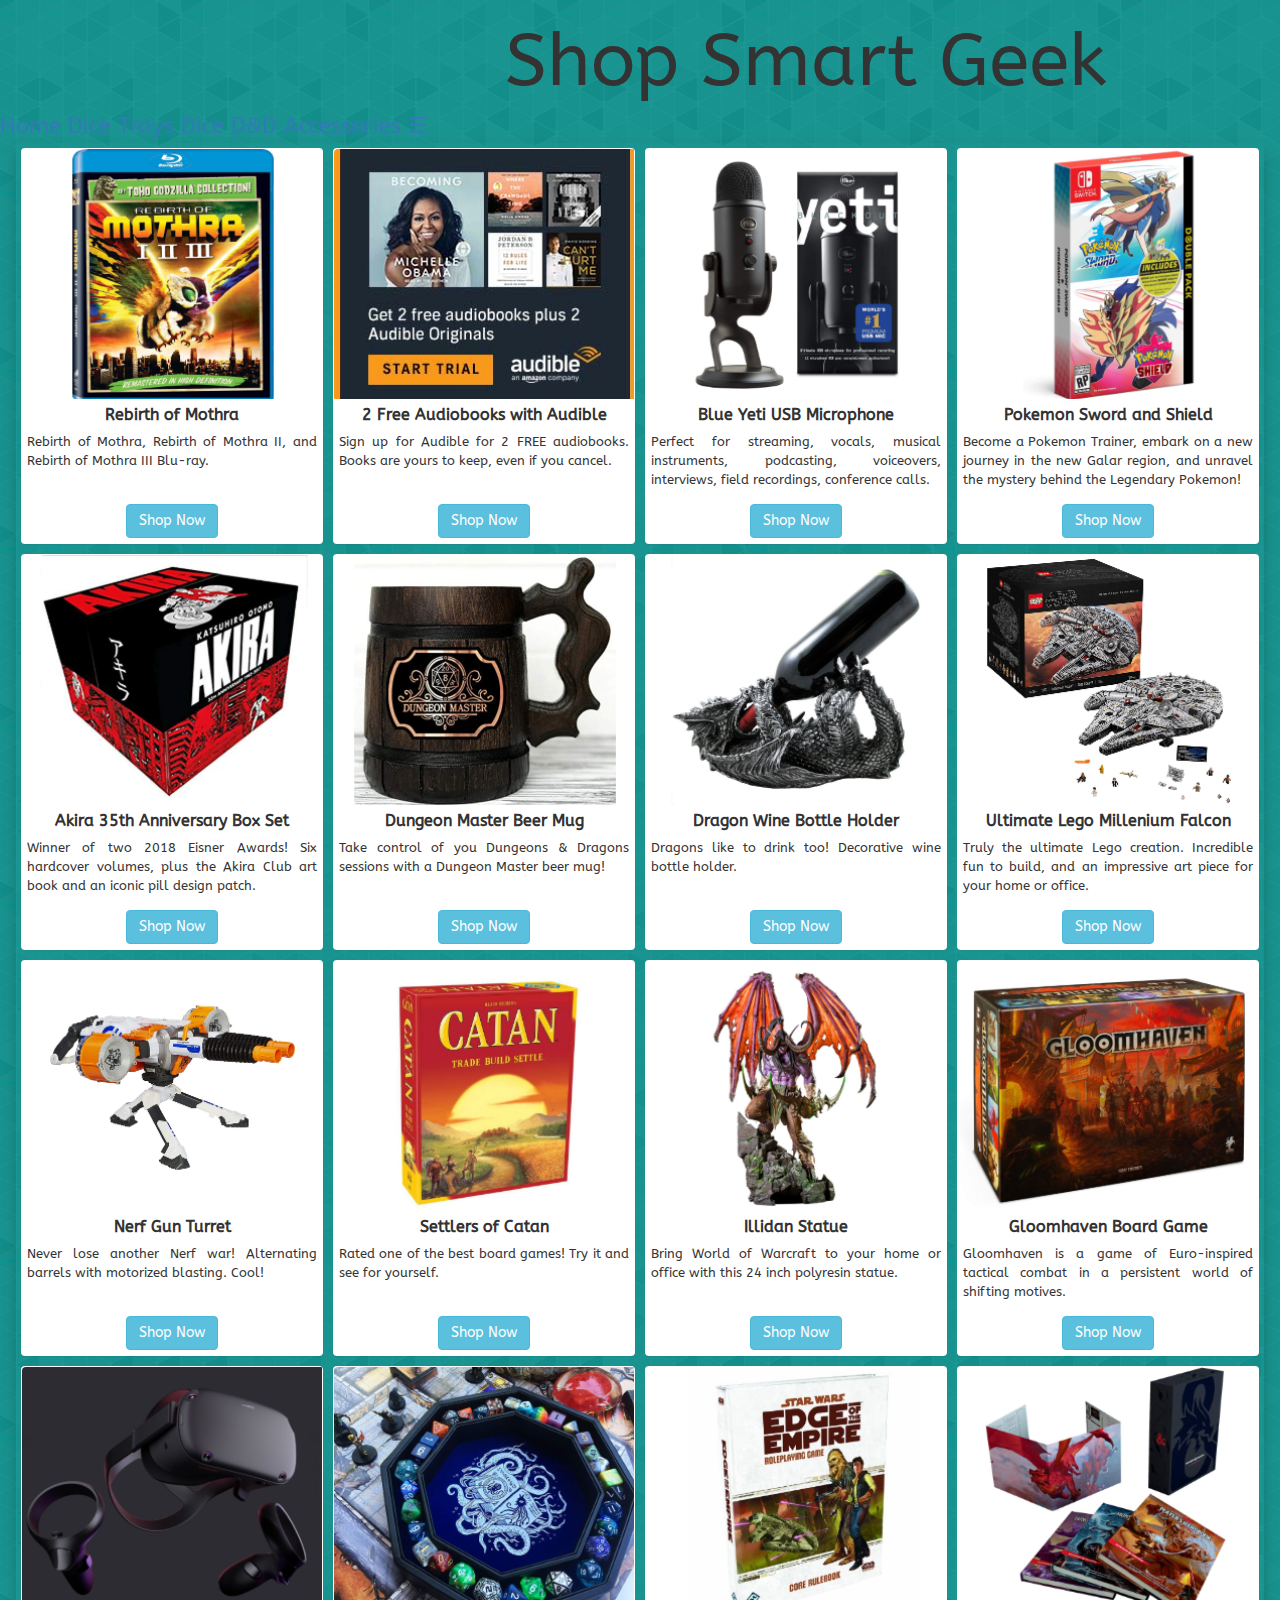
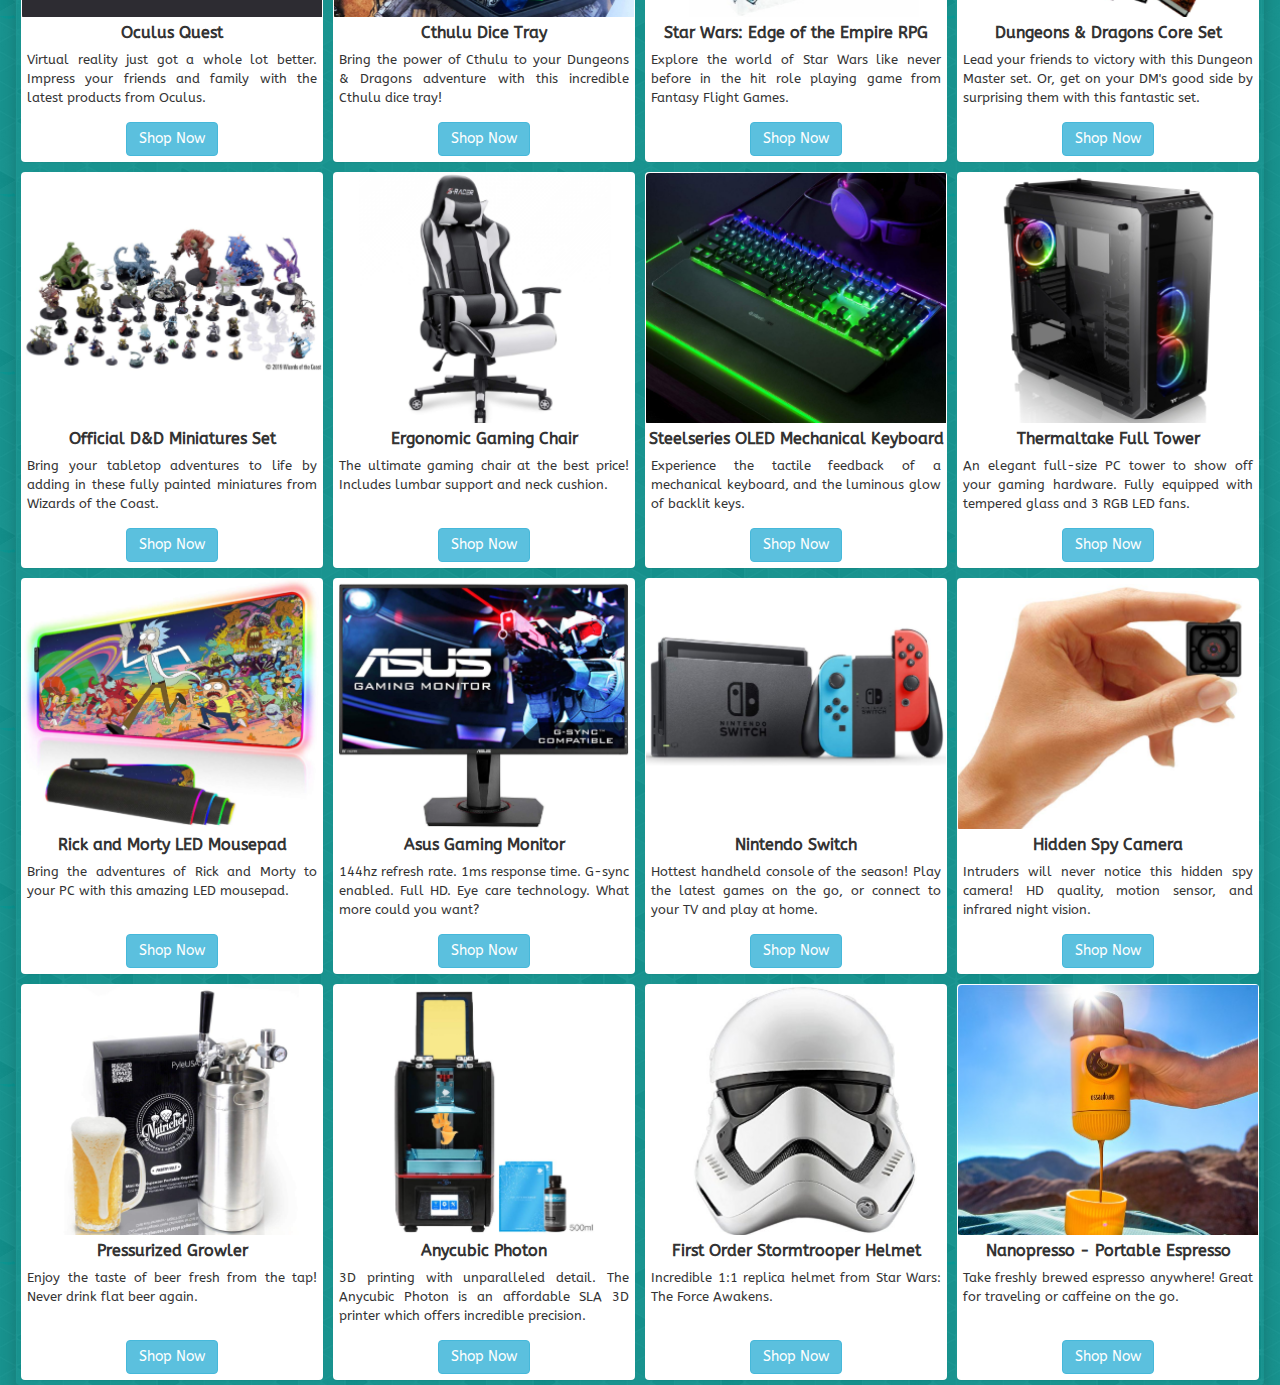
<file: index.html>
<!DOCTYPE html>
<head>
    <!-- Global site tag (gtag.js) - Google Analytics -->
    <script async src="https://www.googletagmanager.com/gtag/js?id=UA-143842692-1"></script>
    <script>
        window.dataLayer = window.dataLayer || [];
        function gtag() { dataLayer.push(arguments); }
        gtag('js', new Date());

        gtag('config', 'UA-143842692-1');
    </script>
    <script src="https://ajax.googleapis.com/ajax/libs/jquery/3.3.1/jquery.min.js"></script>
    <script src="https://maxcdn.bootstrapcdn.com/bootstrap/3.3.7/js/bootstrap.min.js"></script>
    <link rel="stylesheet" href="https://maxcdn.bootstrapcdn.com/bootstrap/3.3.7/css/bootstrap.min.css">
    <link href='https://fonts.googleapis.com/css?family=ABeeZee' rel='stylesheet'>
    <link rel="stylesheet" href="Style/core.css">
</head>

<title>Shop Smark Geek</title>
<meta name="description" content="Shop for the best geeky gifts and gadgets from across the web. Hobbies, games, and technology that won&apos;t disappoint!" />
<meta name="keywords" content="shop smart geek, geeky gifts, cool tech, websites like thisiswhyimbroke, coolstuff, cool gifts" />
<meta name="viewport" content="width=device-width, initial-scale=1">

<!--    TEMPLATE
        <span class="container panel productpanel">
            <div class="productimage">
                <a href="" target="_blank"><img src="./Images/placeholder.png" /></a>
            </div>
            <div class="productdescription">
                <span>Title</span>
                <p>Description</p>
            </div>
            <div class="productshopbutton">
                <a href="" class="btn btn-info link linkbutton" role="button" target="_blank">Shop Now</a>
            </div>
        </span>

-->

<!--Content-->
<body>
    <!--Header-->
    <h1>
        Shop Smart Geek
    </h1>

    <!-- Top Navigation Menu -->
    <div class="topnav" id="myTopnav">
        <a href="./index.html" class="active">Home</a>
        <a href="./DiceTrays.html">Dice Trays</a>
        <a href="./Dice.html">Dice</a>
        <a href="./Accessories.html">D&D Accessories</a>
        <a href="javascript:void(0);" class="icon" onclick="updateMenu()">&#9776;</a>
    </div>

    <span class="content-frame">
        <span class="container panel productpanel">
            <div class="productimage">
                <a href="https://amzn.to/32LzRuD" target="_blank"><img src="./Images/rebirthofmothra.png" /></a>
            </div>
            <div class="productdescription">
                <span>Rebirth of Mothra</span>
                <p>Rebirth of Mothra, Rebirth of Mothra II, and Rebirth of Mothra III Blu-ray.</p>
            </div>
            <div class="productshopbutton">
                <a href="https://amzn.to/32LzRuD" class="btn btn-info link linkbutton" role="button" target="_blank">Shop Now</a>
            </div>
        </span>
        <span class="container panel productpanel" style="display:none;">
            <div class="productimage">
                <a href="https://amzn.to/2XSVj1T" target="_blank"><img src="./Images/alita4.png" /></a>
            </div>
            <div class="productdescription">
                <span>Battle Angel Alita Mars Chronicle 4</span>
                <p>The cyber-martial arts saga that has spanned a solar system and over two decades in print returns.</p>
            </div>
            <div class="productshopbutton">
                <a href="https://amzn.to/2XSVj1T" class="btn btn-info link linkbutton" role="button" target="_blank">Shop Now</a>
            </div>
        </span>
        <span class="container panel productpanel" style="display:none">
            <div class="productimage">
                <a href="https://amzn.to/2JTD7vh" target="_blank"><img src="./Images/whitesocks.png" /></a>
            </div>
            <div class="productdescription">
                <span>Nike Dri-FIT Crew Training Socks</span>
                <p>Reinforced heel and toe for enhanced durability in high-wear areas.</p>
            </div>
            <div class="productshopbutton">
                <a href="https://amzn.to/2JTD7vh" class="btn btn-info link linkbutton" role="button" target="_blank">Shop Now</a>
            </div>
        </span>
        <span class="container panel productpanel" style="display:none">
            <div class="productimage">
                <a href="https://amzn.to/2SsVYkF" target="_blank"><img src="./Images/whiteshirt.png" /></a>
            </div>
            <div class="productdescription">
                <span>Hanes Ultimate Men's 4-Pack FreshIQ Stretch Crew</span>
                <p>Advanced odor protection technology in your clothing to help you feel fresh all day.</p>
            </div>
            <div class="productshopbutton">
                <a href="https://amzn.to/2SsVYkF" class="btn btn-info link linkbutton" role="button" target="_blank">Shop Now</a>
            </div>
        </span>
        <span class="container panel productpanel" style="display:none">
            <div class="productimage">
                <a href="https://amzn.to/2JTtrRo" target="_blank"><img src="./Images/caveofsilence.png" /></a>
            </div>
            <div class="productdescription">
                <span>Cave of Silence</span>
                <p>A Mystery Romance set on the Greek Islands, by Kostas Krommydas.</p>
            </div>
            <div class="productshopbutton">
                <a href="https://amzn.to/2JTtrRo" class="btn btn-info link linkbutton" role="button" target="_blank">Shop Now</a>
            </div>
        </span>
        <span class="container panel productpanel">
            <div class="productimage">
                <a href="https://amzn.to/2XRWq1P" target="_blank"><img src="./Images/audible.jpg" /></a>
            </div>
            <div class="productdescription">
                <span>2 Free Audiobooks with Audible</span>
                <p>Sign up for Audible for 2 FREE audiobooks. Books are yours to keep, even if you cancel.</p>
            </div>
            <div class="productshopbutton">
                <a href="https://amzn.to/2XRWq1P" class="btn btn-info link linkbutton" role="button" target="_blank">Shop Now</a>
            </div>
        </span>
        <span class="container panel productpanel">
            <div class="productimage">
                <a href="https://amzn.to/2SrOJcy" target="_blank"><img src="./Images/blueyeti.png" /></a>
            </div>
            <div class="productdescription">
                <span>Blue Yeti USB Microphone</span>
                <p>Perfect for streaming, vocals, musical instruments, podcasting, voiceovers, interviews, field recordings, conference calls.</p>
            </div>
            <div class="productshopbutton">
                <a href="https://amzn.to/2SrOJcy" class="btn btn-info link linkbutton" role="button" target="_blank">Shop Now</a>
            </div>
        </span>
        <span class="container panel productpanel">
            <div class="productimage">
                <a href="https://amzn.to/2YbqPHK" target="_blank"><img src="./Images/pokemon_swordshield.png" /></a>
            </div>
            <div class="productdescription">
                <span>Pokemon Sword and Shield</span>
                <p>Become a Pokemon Trainer, embark on a new journey in the new Galar region, and unravel the mystery behind the Legendary Pokemon!</p>
            </div>
            <div class="productshopbutton">
                <a href="https://amzn.to/2YbqPHK" class="btn btn-info link linkbutton" role="button" target="_blank">Shop Now</a>
            </div>
        </span>
        <span class="container panel productpanel">
            <div class="productimage">
                <a href="https://amzn.to/2JSSWSU" target="_blank"><img src="./Images/akira_boxset.png" alt="Akira 35th Anniversary Box Set" /></a>
            </div>
            <div class="productdescription">
                <span>Akira 35th Anniversary Box Set</span>
                <p>Winner of two 2018 Eisner Awards! Six hardcover volumes, plus the Akira Club art book and an iconic pill design patch.</p>
            </div>
            <div class="productshopbutton">
                <a href="https://amzn.to/2JSSWSU" class="btn btn-info link linkbutton" role="button" target="_blank">Shop Now</a>
            </div>
        </span>
        <span class="container panel productpanel">
            <div class="productimage">
                <a href="https://amzn.to/2Ss5ULl" target="_blank"><img src="./Images/dm_mug.png" alt="Dungeon Master Beer Mug" /></a>
            </div>
            <div class="productdescription">
                <span>Dungeon Master Beer Mug</span>
                <p>Take control of you Dungeons &amp; Dragons sessions with a Dungeon Master beer mug!</p>
            </div>
            <div class="productshopbutton">
                <a href="https://amzn.to/2Ss5ULl" class="btn btn-info link linkbutton" role="button" target="_blank">Shop Now</a>
            </div>
        </span>
        <span class="container panel productpanel">
            <div class="productimage">
                <a href="https://amzn.to/2SqX9ks" target="_blank"><img src="./Images/dragon_holder.png" alt="Dragon Wine Bottle Holder" /></a>
            </div>
            <div class="productdescription">
                <span>Dragon Wine Bottle Holder</span>
                <p>Dragons like to drink too! Decorative wine bottle holder.</p>
            </div>
            <div class="productshopbutton">
                <a href="https://amzn.to/2SqX9ks" class="btn btn-info link linkbutton" role="button" target="_blank">Shop Now</a>
            </div>
        </span>
        <span class="container panel productpanel">
            <div class="productimage">
                <a href="https://amzn.to/2SpBv06" target="_blank"><img src="./Images/lego_millenium_falcon.png" alt="Lego Millenium Falcon" /></a>
            </div>
            <div class="productdescription">
                <span>Ultimate Lego Millenium Falcon</span>
                <p>Truly the ultimate Lego creation. Incredible fun to build, and an impressive art piece for your home or office.</p>
            </div>
            <div class="productshopbutton">
                <a href="https://amzn.to/2SpBv06" class="btn btn-info link linkbutton" role="button" target="_blank">Shop Now</a>
            </div>
        </span>
        <span class="container panel productpanel">
            <div class="productimage">
                <a href="https://amzn.to/2SqaABj" target="_blank"><img src="./Images/nerf_turret.png" alt="Nerf Gun" /></a>
            </div>
            <div class="productdescription">
                <span>Nerf Gun Turret</span>
                <p>Never lose another Nerf war! Alternating barrels with motorized blasting. Cool!</p>
            </div>
            <div class="productshopbutton">
                <a href="https://amzn.to/2SqaABj" class="btn btn-info link linkbutton" role="button" target="_blank">Shop Now</a>
            </div>
        </span>
        <span class="container panel productpanel">
            <div class="productimage">
                <a href="https://amzn.to/2XTDfEV" target="_blank"><img src="./Images/catan.png" alt="Settlers of Catan" /></a>
            </div>
            <div class="productdescription">
                <span>Settlers of Catan</span>
                <p>Rated one of the best board games! Try it and see for yourself.</p>
            </div>
            <div class="productshopbutton">
                <a href="https://amzn.to/2XTDfEV" class="btn btn-info link linkbutton" role="button" target="_blank">Shop Now</a>
            </div>
        </span>
        <span class="container panel productpanel">
            <div class="productimage">
                <a href="https://amzn.to/32FTZy8" target="_blank"><img src="./Images/illidan.png" alt="Illidan Statue" /></a>
            </div>
            <div class="productdescription">
                <span>Illidan Statue</span>
                <p>Bring World of Warcraft to your home or office with this 24 inch polyresin statue.</p>
            </div>
            <div class="productshopbutton">
                <a href="https://amzn.to/32FTZy8" class="btn btn-info link linkbutton" role="button" target="_blank">Shop Now</a>
            </div>
        </span>
        <span class="container panel productpanel">
            <div class="productimage">
                <a href="https://amzn.to/2OfG3HI" target="_blank"><img src="./Images/gloomhaven.png" alt="Gloomhaven Board Game" /></a>
            </div>
            <div class="productdescription">
                <span>Gloomhaven Board Game</span>
                <p>Gloomhaven is a game of Euro-inspired tactical combat in a persistent world of shifting motives.</p>
            </div>
            <div class="productshopbutton">
                <a href="https://amzn.to/2OfG3HI" class="btn btn-info link linkbutton" role="button" target="_blank">Shop Now</a>
            </div>
        </span>
        <span class="container panel productpanel">
            <div class="productimage">
                <a href="https://amzn.to/2l90eZU" target="_blank"><img src="./Images/oculus.png" alt="Oculus Quest" /></a>
            </div>
            <div class="productdescription">
                <span>Oculus Quest</span>
                <p>Virtual reality just got a whole lot better. Impress your friends and family with the latest products from Oculus.</p>
            </div>
            <div class="productshopbutton">
                <a href="https://amzn.to/2l90eZU" class="btn btn-info link linkbutton" role="button" target="_blank">Shop Now</a>
            </div>
        </span>
        <span class="container panel productpanel">
            <div class="productimage">
                <a href="https://amzn.to/2JKEFsy" target="_blank"><img src="./Images/dicetray_cthulu.png" alt="Cthulu Dice Tray" /></a>
            </div>
            <div class="productdescription">
                <span>Cthulu Dice Tray</span>
                <p>Bring the power of Cthulu to your Dungeons &amp; Dragons adventure with this incredible Cthulu dice tray!</p>
            </div>
            <div class="productshopbutton">
                <a href="https://amzn.to/2JKEFsy" class="btn btn-info link linkbutton" role="button" target="_blank">Shop Now</a>
            </div>
        </span>
        <span class="container panel productpanel">
            <div class="productimage">
                <a href="https://amzn.to/2jTCSqX" target="_blank"><img src="./Images/eote_core.png" alt="Star Wars: Edge of the Empire Core Rulebook" /></a>
            </div>
            <div class="productdescription">
                <span>Star Wars: Edge of the Empire RPG</span>
                <p>Explore the world of Star Wars like never before in the hit role playing game from Fantasy Flight Games.</p>
            </div>
            <div class="productshopbutton">
                <a href="https://amzn.to/2jTCSqX" class="btn btn-info link linkbutton" role="button" target="_blank">Shop Now</a>
            </div>
        </span>
        <span class="container panel productpanel">
            <div class="productimage">
                <a href="https://amzn.to/2lmZssl" target="_blank"><img src="./Images/dnd_set.png" alt="Dungeons and Dragons Set" /></a>
            </div>
            <div class="productdescription">
                <span>Dungeons &amp; Dragons Core Set</span>
                <p>Lead your friends to victory with this Dungeon Master set. Or, get on your DM's good side by surprising them with this fantastic set.</p>
            </div>
            <div class="productshopbutton">
                <a href="https://amzn.to/2lmZssl" class="btn btn-info link linkbutton" role="button" target="_blank">Shop Now</a>
            </div>
        </span>
        <span class="container panel productpanel">
            <div class="productimage">
                <a href="https://amzn.to/2lpMfiB" target="_blank"><img src="./Images/dnd_minis_madmage.png" alt="Dungeons and Dragons Miniatures" /></a>
            </div>
            <div class="productdescription">
                <span>Official D&amp;D Miniatures Set</span>
                <p>Bring your tabletop adventures to life by adding in these fully painted miniatures from Wizards of the Coast.</p>
            </div>
            <div class="productshopbutton">
                <a href="https://amzn.to/2lpMfiB" class="btn btn-info link linkbutton" role="button" target="_blank">Shop Now</a>
            </div>
        </span>
        <span class="container panel productpanel">
            <div class="productimage">
                <a href="https://amzn.to/2jVFvsm" target="_blank"><img src="./Images/gaming_chair.png" alt="Gaming Chair" /></a>
            </div>
            <div class="productdescription">
                <span>Ergonomic Gaming Chair</span>
                <p>The ultimate gaming chair at the best price! Includes lumbar support and neck cushion.</p>
            </div>
            <div class="productshopbutton">
                <a href="https://amzn.to/2jVFvsm" class="btn btn-info link linkbutton" role="button" target="_blank">Shop Now</a>
            </div>
        </span>
        <span class="container panel productpanel">
            <div class="productimage">
                <a href="https://amzn.to/2lpMwlD" target="_blank"><img src="./Images/keyboard_steelseries.png" alt="Mechanical Keyboard" /></a>
            </div>
            <div class="productdescription">
                <span>Steelseries OLED Mechanical Keyboard</span>
                <p>Experience the tactile feedback of a mechanical keyboard, and the luminous glow of backlit keys.</p>
            </div>
            <div class="productshopbutton">
                <a href="https://amzn.to/2lpMwlD" class="btn btn-info link linkbutton" role="button" target="_blank">Shop Now</a>
            </div>
        </span>
        <span class="container panel productpanel">
            <div class="productimage">
                <a href="https://amzn.to/2lqCaSz" target="_blank"><img src="./Images/full_tower.png" alt="Computer Full Tower" /></a>
            </div>
            <div class="productdescription">
                <span>Thermaltake Full Tower</span>
                <p>An elegant full-size PC tower to show off your gaming hardware. Fully equipped with tempered glass and 3 RGB LED fans.</p>
            </div>
            <div class="productshopbutton">
                <a href="https://amzn.to/2lqCaSz" class="btn btn-info link linkbutton" role="button" target="_blank">Shop Now</a>
            </div>
        </span>
        <span class="container panel productpanel">
            <div class="productimage">
                <a href="https://amzn.to/2loU2gC" target="_blank"><img src="./Images/mousepad_rickandmorty.png" alt="Rick and Morty LED Mousepad" /></a>
            </div>
            <div class="productdescription">
                <span>Rick and Morty LED Mousepad</span>
                <p>Bring the adventures of Rick and Morty to your PC with this amazing LED mousepad.</p>
            </div>
            <div class="productshopbutton">
                <a href="https://amzn.to/2loU2gC" class="btn btn-info link linkbutton" role="button" target="_blank">Shop Now</a>
            </div>
        </span>
        <span class="container panel productpanel">
            <div class="productimage">
                <a href="https://amzn.to/2l90F6u" target="_blank"><img src="./Images/asus_gaming_monitor.png" alt="ASUS Gaming Monitor" /></a>
            </div>
            <div class="productdescription">
                <span>Asus Gaming Monitor</span>
                <p>144hz refresh rate. 1ms response time. G-sync enabled. Full HD. Eye care technology. What more could you want?</p>
            </div>
            <div class="productshopbutton">
                <a href="https://amzn.to/2l90F6u" class="btn btn-info link linkbutton" role="button" target="_blank">Shop Now</a>
            </div>
        </span>
        <span class="container panel productpanel">
            <div class="productimage">
                <a href="https://amzn.to/2lpNNJr" target="_blank"><img src="./Images/switch.png" alt="Nintendo Switch" /></a>
            </div>
            <div class="productdescription">
                <span>Nintendo Switch</span>
                <p>Hottest handheld console of the season! Play the latest games on the go, or connect to your TV and play at home.</p>
            </div>
            <div class="productshopbutton">
                <a href="https://amzn.to/2lpNNJr" class="btn btn-info link linkbutton" role="button" target="_blank">Shop Now</a>
            </div>
        </span>
        <span class="container panel productpanel">
            <div class="productimage">
                <a href="https://amzn.to/2lpSSkY" target="_blank"><img src="./Images/spy_camera.png" alt="hidden spy camera" /></a>
            </div>
            <div class="productdescription">
                <span>Hidden Spy Camera</span>
                <p>Intruders will never notice this hidden spy camera! HD quality, motion sensor, and infrared night vision.</p>
            </div>
            <div class="productshopbutton">
                <a href="https://amzn.to/2lpSSkY" class="btn btn-info link linkbutton" role="button" target="_blank">Shop Now</a>
            </div>
        </span>
        <span class="container panel productpanel">
            <div class="productimage">
                <a href="https://amzn.to/2XSAlLz" target="_blank"><img src="./Images/growler.png" alt="pressurized growler" /></a>
            </div>
            <div class="productdescription">
                <span>Pressurized Growler</span>
                <p>Enjoy the taste of beer fresh from the tap! Never drink flat beer again.</p>
            </div>
            <div class="productshopbutton">
                <a href="https://amzn.to/2XSAlLz" class="btn btn-info link linkbutton" role="button" target="_blank">Shop Now</a>
            </div>
        </span>
        <span class="container panel productpanel">
            <div class="productimage">
                <a href="https://amzn.to/2LrZDP6" target="_blank"><img src="./Images/anycubic_photon.png" alt="anycubic photo SLA printer" /></a>
            </div>
            <div class="productdescription">
                <span>Anycubic Photon</span>
                <p>3D printing with unparalleled detail. The Anycubic Photon is an affordable SLA 3D printer which offers incredible precision.</p>
            </div>
            <div class="productshopbutton">
                <a href="https://amzn.to/2LrZDP6" class="btn btn-info link linkbutton" role="button" target="_blank">Shop Now</a>
            </div>
        </span>
        <span class="container panel productpanel">
            <div class="productimage">
                <a href="https://amzn.to/2XPZpHQ" target="_blank"><img src="./Images/first_order_helm.png" alt="Star Wars replica helmet" /></a>
            </div>
            <div class="productdescription">
                <span>First Order Stormtrooper Helmet</span>
                <p>Incredible 1:1 replica helmet from Star Wars: The Force Awakens.</p>
            </div>
            <div class="productshopbutton">
                <a href="https://amzn.to/2XPZpHQ" class="btn btn-info link linkbutton" role="button" target="_blank">Shop Now</a>
            </div>
        </span>
        <span class="container panel productpanel">
            <div class="productimage">
                <a href="https://amzn.to/2JTovvI" target="_blank"><img src="./Images/nanopresso.png" alt="portable espresso machine" /></a>
            </div>
            <div class="productdescription">
                <span>Nanopresso - Portable Espresso</span>
                <p>Take freshly brewed espresso anywhere! Great for traveling or caffeine on the go.</p>
            </div>
            <div class="productshopbutton">
                <a href="https://amzn.to/2JTovvI" class="btn btn-info link linkbutton" role="button" target="_blank">Shop Now</a>
            </div>
        </span>
    </span>
</body>

<!--Javascript-->
<script src="Javascript/navigation.js"></script>
</file>
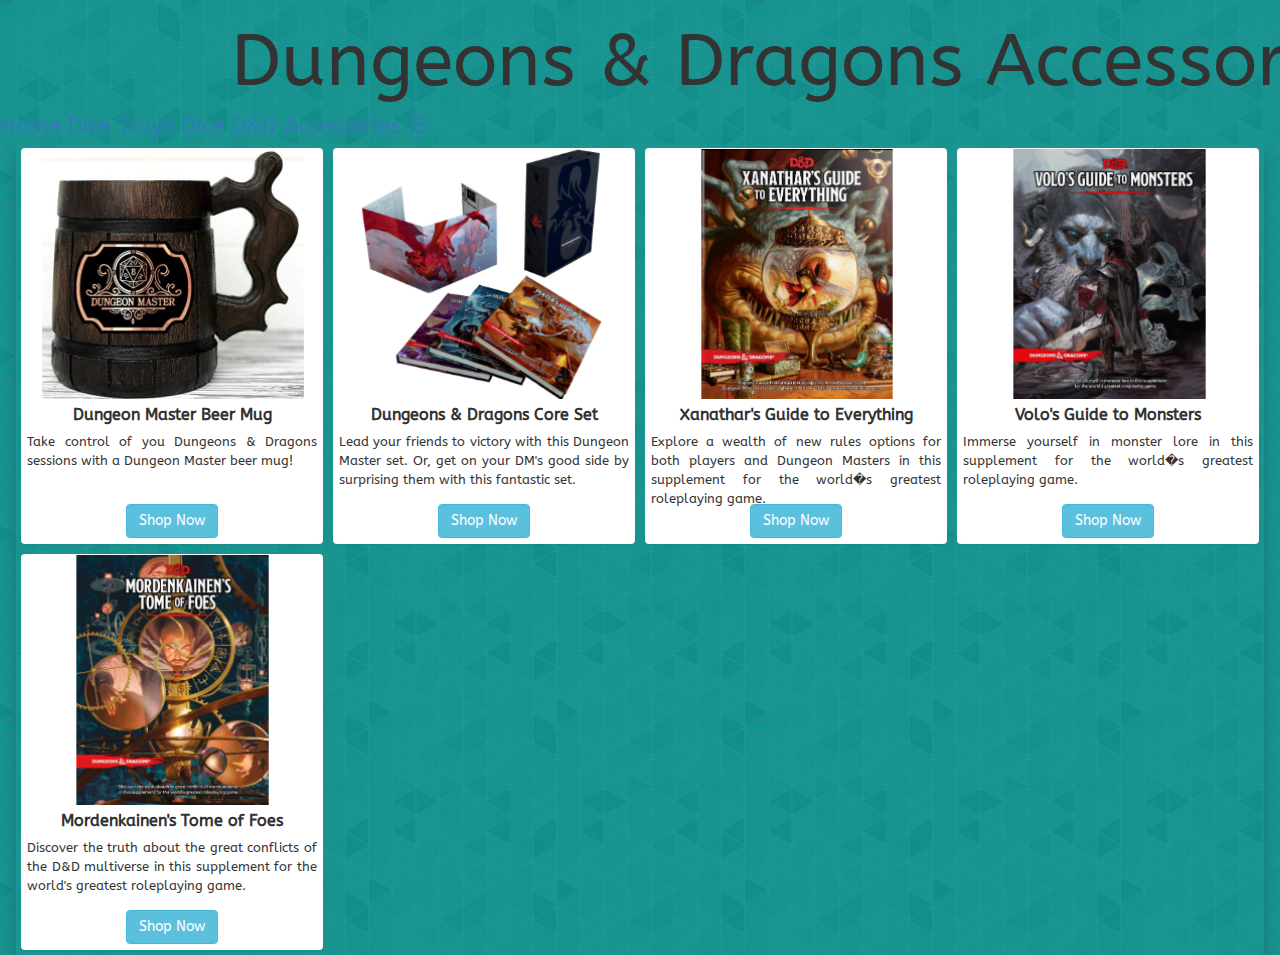
<file: Accessories.html>
<!DOCTYPE html>
<head>
    <!-- Global site tag (gtag.js) - Google Analytics -->
    <script async src="https://www.googletagmanager.com/gtag/js?id=UA-143842692-1"></script>
    <script>
        window.dataLayer = window.dataLayer || [];
        function gtag() { dataLayer.push(arguments); }
        gtag('js', new Date());

        gtag('config', 'UA-143842692-1');
    </script>
    <script src="https://ajax.googleapis.com/ajax/libs/jquery/3.3.1/jquery.min.js"></script>
    <script src="https://maxcdn.bootstrapcdn.com/bootstrap/3.3.7/js/bootstrap.min.js"></script>
    <script src="Javascript/navigation.js"></script>
    <link rel="stylesheet" href="https://maxcdn.bootstrapcdn.com/bootstrap/3.3.7/css/bootstrap.min.css">
    <link rel="stylesheet" href="https://cdnjs.cloudflare.com/ajax/libs/font-awesome/4.7.0/css/font-awesome.min.css">
    <link href='https://fonts.googleapis.com/css?family=ABeeZee' rel='stylesheet'>
    <link rel="stylesheet" href="Style/core.css">
</head>

<title>Dungeons &amp; Dragons Dice Trays</title>
<meta name="description" content="Coolest Dungeons & Dragons dice trays from around the web! Guaranteed to land a natural 20." />
<meta name="keywords" content="dice tray, dungeons and dragons, dnd, 5e, tomb of horrors" />
<meta name="viewport" content="width=device-width, initial-scale=1">

<!--    TEMPLATE
        <span class="container panel productpanel">
            <div class="productimage">
                <a href="" target="_blank"><img src="./Images/placeholder.png" /></a>
            </div>
            <div class="productdescription">
                <span>Title</span>
                <p>Description</p>
            </div>
            <div class="productshopbutton">
                <a href="" class="btn btn-info link linkbutton" role="button" target="_blank">Shop Now</a>
            </div>
        </span>
-->
<!--Content-->
<body>
    <!--Header-->
    <h1>
        Dungeons &amp; Dragons Accessories
    </h1>

    <!-- Top Navigation Menu -->
    <div class="topnav" id="myTopnav">
        <a href="./index.html">Home</a>
        <a href="./DiceTrays.html">Dice Trays</a>
        <a href="./Dice.html">Dice</a>
        <a href="./Accessories.html" class="active">D&D Accessories</a>
        <a href="javascript:void(0);" class="icon" onclick="updateMenu()">&#9776;</a>
    </div>

    <div class="content-frame">
        <span class="container panel productpanel">
            <div class="productimage">
                <a href="https://amzn.to/2Ss5ULl" target="_blank"><img src="./Images/dm_mug.png" alt="Dungeon Master Beer Mug" /></a>
            </div>
            <div class="productdescription">
                <span>Dungeon Master Beer Mug</span>
                <p>Take control of you Dungeons &amp; Dragons sessions with a Dungeon Master beer mug!</p>
            </div>
            <div class="productshopbutton">
                <a href="https://amzn.to/2Ss5ULl" class="btn btn-info link linkbutton" role="button" target="_blank">Shop Now</a>
            </div>
        </span>
        <span class="container panel productpanel">
            <div class="productimage">
                <a href="https://amzn.to/2lmZssl" target="_blank"><img src="./Images/dnd_set.png" alt="Dungeons and Dragons Set" /></a>
            </div>
            <div class="productdescription">
                <span>Dungeons &amp; Dragons Core Set</span>
                <p>Lead your friends to victory with this Dungeon Master set. Or, get on your DM's good side by surprising them with this fantastic set.</p>
            </div>
            <div class="productshopbutton">
                <a href="https://amzn.to/2lmZssl" class="btn btn-info link linkbutton" role="button" target="_blank">Shop Now</a>
            </div>
        </span>
        <span class="container panel productpanel">
            <div class="productimage">
                <a href="https://amzn.to/2YnuSNb" target="_blank"><img src="./Images/xanathar.png" /></a>
            </div>
            <div class="productdescription">
                <span>Xanathar's Guide to Everything</span>
                <p>Explore a wealth of new rules options for both players and Dungeon Masters in this supplement for the world�s greatest roleplaying game.</p>
            </div>
            <div class="productshopbutton">
                <a href="https://amzn.to/2YnuSNb" class="btn btn-info link linkbutton" role="button" target="_blank">Shop Now</a>
            </div>
        </span>
        <span class="container panel productpanel">
            <div class="productimage">
                <a href="https://amzn.to/2SJy6ta" target="_blank"><img src="./Images/volo.png" /></a>
            </div>
            <div class="productdescription">
                <span>Volo's Guide to Monsters</span>
                <p>Immerse yourself in monster lore in this supplement for the world�s greatest roleplaying game.</p>
            </div>
            <div class="productshopbutton">
                <a href="https://amzn.to/2SJy6ta" class="btn btn-info link linkbutton" role="button" target="_blank">Shop Now</a>
            </div>
        </span>
        <span class="container panel productpanel">
            <div class="productimage">
                <a href="https://amzn.to/2ym0hVq" target="_blank"><img src="./Images/mordenkainen.png" /></a>
            </div>
            <div class="productdescription">
                <span>Mordenkainen's Tome of Foes</span>
                <p>Discover the truth about the great conflicts of the D&D multiverse in this supplement for the world's greatest roleplaying game.</p>
            </div>
            <div class="productshopbutton">
                <a href="https://amzn.to/2ym0hVq" class="btn btn-info link linkbutton" role="button" target="_blank">Shop Now</a>
            </div>
        </span>
    </div>
</body>
</file>
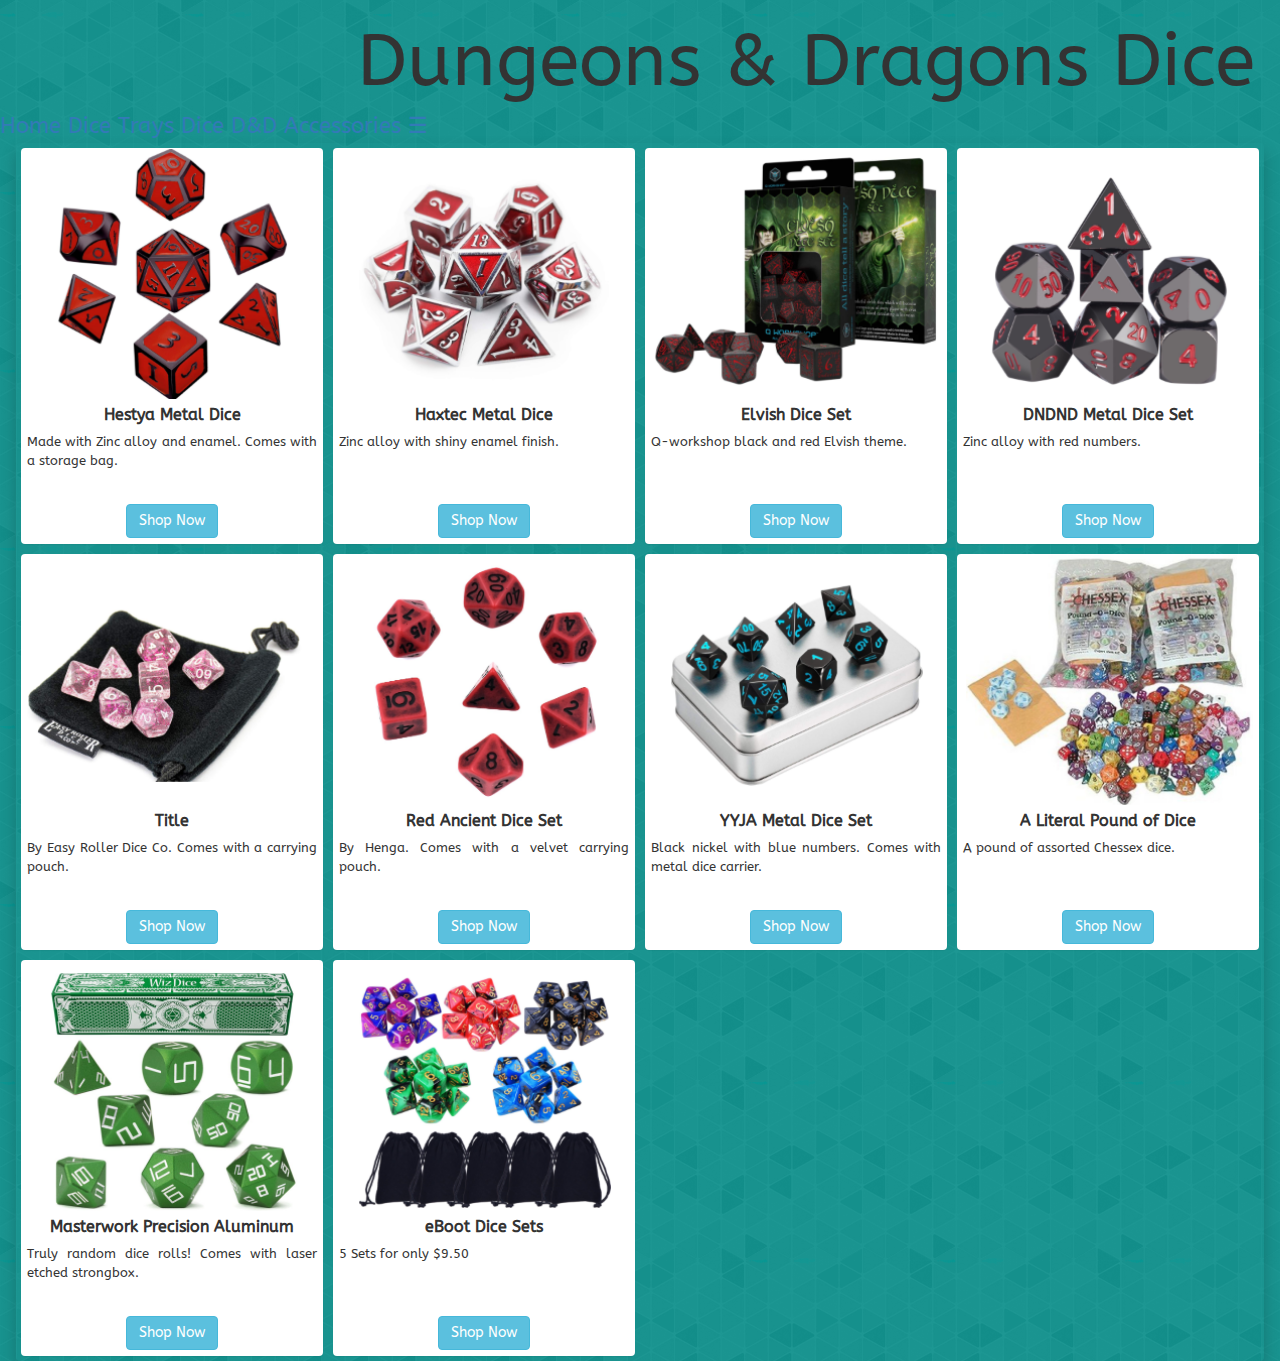
<file: Dice.html>
<!DOCTYPE html>
<head>
    <!-- Global site tag (gtag.js) - Google Analytics -->
    <script async src="https://www.googletagmanager.com/gtag/js?id=UA-143842692-1"></script>
    <script>
        window.dataLayer = window.dataLayer || [];
        function gtag() { dataLayer.push(arguments); }
        gtag('js', new Date());

        gtag('config', 'UA-143842692-1');
    </script>
    <script src="https://ajax.googleapis.com/ajax/libs/jquery/3.3.1/jquery.min.js"></script>
    <script src="https://maxcdn.bootstrapcdn.com/bootstrap/3.3.7/js/bootstrap.min.js"></script>
    <script src="Javascript/navigation.js"></script>
    <link rel="stylesheet" href="https://maxcdn.bootstrapcdn.com/bootstrap/3.3.7/css/bootstrap.min.css">
    <link rel="stylesheet" href="https://cdnjs.cloudflare.com/ajax/libs/font-awesome/4.7.0/css/font-awesome.min.css">
    <link href='https://fonts.googleapis.com/css?family=ABeeZee' rel='stylesheet'>
    <link rel="stylesheet" href="Style/core.css">
</head>

<title>Dungeons &amp; Dragons Dice</title>
<meta name="description" content="Coolest Dungeons & Dragons dice from around the web! Guaranteed to land a natural 20." />
<meta name="keywords" content="dice, d20, dungeons and dragons, dnd, rpg dice" />
<meta name="viewport" content="width=device-width, initial-scale=1">

<!--    TEMPLATE
        <span class="container panel productpanel">
            <div class="productimage">
                <a href="" target="_blank"><img src="./Images/placeholder.png" /></a>
            </div>
            <div class="productdescription">
                <span>Title</span>
                <p>Description</p>
            </div>
            <div class="productshopbutton">
                <a href="" class="btn btn-info link linkbutton" role="button" target="_blank">Shop Now</a>
            </div>
        </span>
-->
<!--Content-->
<body>
    <!--Header-->
    <h1>
        Dungeons &amp; Dragons Dice
    </h1>

    <!-- Top Navigation Menu -->
    <div class="topnav" id="myTopnav">
        <a href="./index.html">Home</a>
        <a href="./DiceTrays.html">Dice Trays</a>
        <a href="./Dice.html" class="active">Dice</a>
        <a href="./Accessories.html">D&D Accessories</a>
        <a href="javascript:void(0);" class="icon" onclick="updateMenu()">&#9776;</a>
    </div>

    <div class="content-frame">
        <span class="container panel productpanel">
            <div class="productimage">
                <a href="https://amzn.to/32Nph66" target="_blank"><img src="./Images/dice2.png" /></a>
            </div>
            <div class="productdescription">
                <span>Hestya Metal Dice</span>
                <p>Made with Zinc alloy and enamel. Comes with a storage bag.</p>
            </div>
            <div class="productshopbutton">
                <a href="https://amzn.to/32Nph66" class="btn btn-info link linkbutton" role="button" target="_blank">Shop Now</a>
            </div>
        </span>
        <span class="container panel productpanel">
            <div class="productimage">
                <a href="https://amzn.to/2LMGasf" target="_blank"><img src="./Images/dice3.png" /></a>
            </div>
            <div class="productdescription">
                <span>Haxtec Metal Dice</span>
                <p>Zinc alloy with shiny enamel finish.</p>
            </div>
            <div class="productshopbutton">
                <a href="https://amzn.to/2LMGasf" class="btn btn-info link linkbutton" role="button" target="_blank">Shop Now</a>
            </div>
        </span>
        <span class="container panel productpanel">
            <div class="productimage">
                <a href="https://amzn.to/2yfbLu0" target="_blank"><img src="./Images/dice4.png" /></a>
            </div>
            <div class="productdescription">
                <span>Elvish Dice Set</span>
                <p>Q-workshop black and red Elvish theme.</p>
            </div>
            <div class="productshopbutton">
                <a href="https://amzn.to/2yfbLu0" class="btn btn-info link linkbutton" role="button" target="_blank">Shop Now</a>
            </div>
        </span>
        <span class="container panel productpanel">
            <div class="productimage">
                <a href="https://amzn.to/2LK9TC6" target="_blank"><img src="./Images/dice5.png" /></a>
            </div>
            <div class="productdescription">
                <span>DNDND Metal Dice Set</span>
                <p>Zinc alloy with red numbers.</p>
            </div>
            <div class="productshopbutton">
                <a href="https://amzn.to/2LK9TC6" class="btn btn-info link linkbutton" role="button" target="_blank">Shop Now</a>
            </div>
        </span>
        <span class="container panel productpanel">
            <div class="productimage">
                <a href="https://amzn.to/2YuiGhF" target="_blank"><img src="./Images/dice6.png" /></a>
            </div>
            <div class="productdescription">
                <span>Title</span>
                <p>By Easy Roller Dice Co. Comes with a carrying pouch.</p>
            </div>
            <div class="productshopbutton">
                <a href="https://amzn.to/2YuiGhF" class="btn btn-info link linkbutton" role="button" target="_blank">Shop Now</a>
            </div>
        </span>
        <span class="container panel productpanel">
            <div class="productimage">
                <a href="https://amzn.to/2YtanTl" target="_blank"><img src="./Images/dice7.png" /></a>
            </div>
            <div class="productdescription">
                <span>Red Ancient Dice Set</span>
                <p>By Henga. Comes with a velvet carrying pouch.</p>
            </div>
            <div class="productshopbutton">
                <a href="https://amzn.to/2YtanTl" class="btn btn-info link linkbutton" role="button" target="_blank">Shop Now</a>
            </div>
        </span>
        <span class="container panel productpanel">
            <div class="productimage">
                <a href="https://amzn.to/2JZM33v" target="_blank"><img src="./Images/dice8.png" /></a>
            </div>
            <div class="productdescription">
                <span>YYJA Metal Dice Set</span>
                <p>Black nickel with blue numbers. Comes with metal dice carrier.</p>
            </div>
            <div class="productshopbutton">
                <a href="https://amzn.to/2JZM33v" class="btn btn-info link linkbutton" role="button" target="_blank">Shop Now</a>
            </div>
        </span>
        <span class="container panel productpanel">
            <div class="productimage">
                <a href="https://amzn.to/310qLbG" target="_blank"><img src="./Images/dice9.png" /></a>
            </div>
            <div class="productdescription">
                <span>A Literal Pound of Dice</span>
                <p>A pound of assorted Chessex dice.</p>
            </div>
            <div class="productshopbutton">
                <a href="https://amzn.to/310qLbG" class="btn btn-info link linkbutton" role="button" target="_blank">Shop Now</a>
            </div>
        </span>
        <span class="container panel productpanel">
            <div class="productimage">
                <a href="https://amzn.to/2SHRmqZ" target="_blank"><img src="./Images/dice10.png" /></a>
            </div>
            <div class="productdescription">
                <span>Masterwork Precision Aluminum</span>
                <p>Truly random dice rolls! Comes with laser etched strongbox.</p>
            </div>
            <div class="productshopbutton">
                <a href="https://amzn.to/2SHRmqZ" class="btn btn-info link linkbutton" role="button" target="_blank">Shop Now</a>
            </div>
        </span>
        <span class="container panel productpanel">
            <div class="productimage">
                <a href="https://amzn.to/2LK9nEa" target="_blank"><img src="./Images/dice1.png" /></a>
            </div>
            <div class="productdescription">
                <span>eBoot Dice Sets</span>
                <p>5 Sets for only $9.50</p>
            </div>
            <div class="productshopbutton">
                <a href="https://amzn.to/2LK9nEa" class="btn btn-info link linkbutton" role="button" target="_blank">Shop Now</a>
            </div>
        </span>
    </div>
</body>
</file>
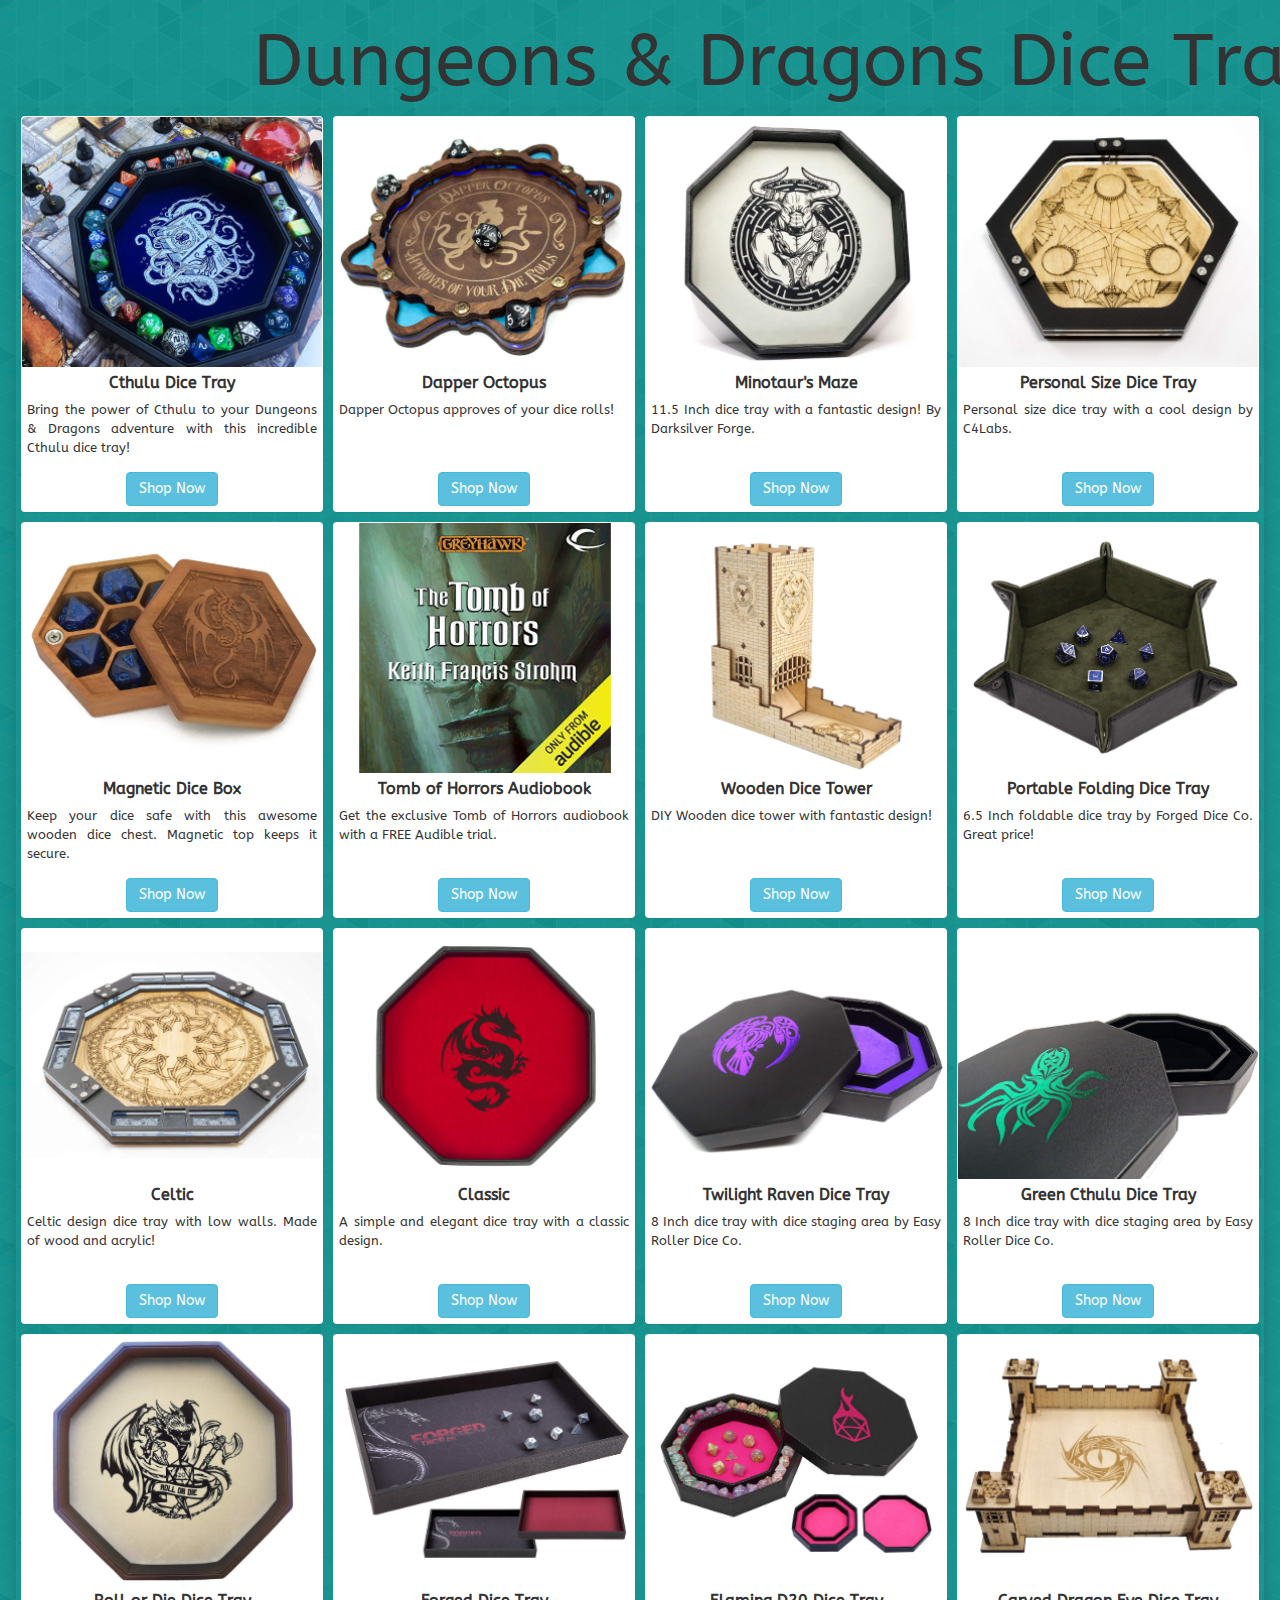
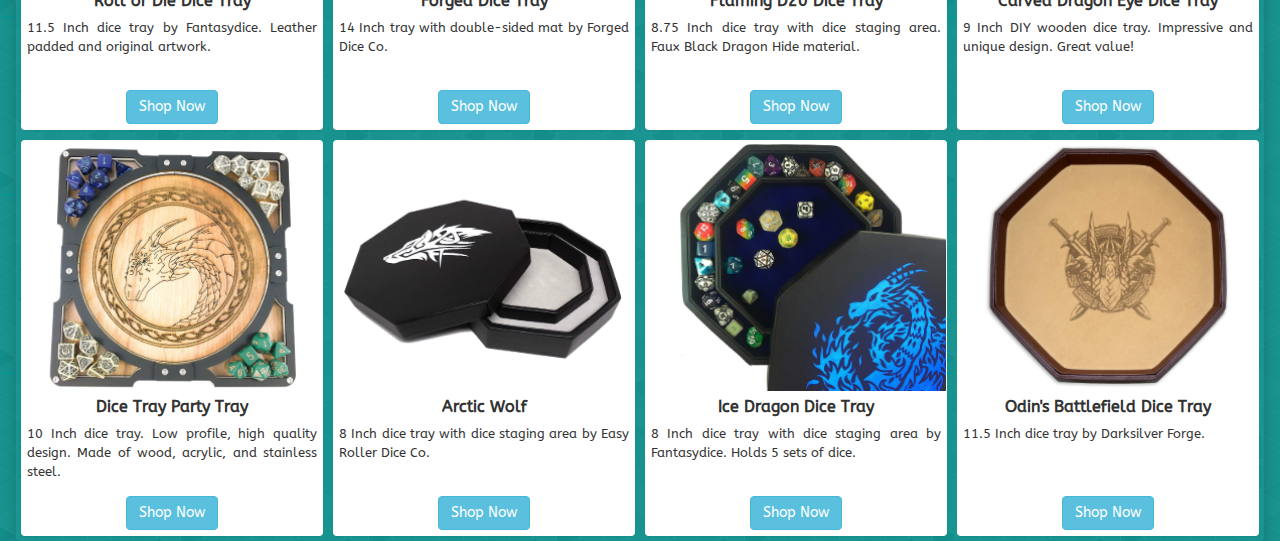
<file: DiceTrays.html>
<!DOCTYPE html>
<head>
    <!-- Global site tag (gtag.js) - Google Analytics -->
    <script async src="https://www.googletagmanager.com/gtag/js?id=UA-143842692-1"></script>
    <script>
        window.dataLayer = window.dataLayer || [];
        function gtag() { dataLayer.push(arguments); }
        gtag('js', new Date());

        gtag('config', 'UA-143842692-1');
    </script>
    <script src="https://ajax.googleapis.com/ajax/libs/jquery/3.3.1/jquery.min.js"></script>
    <script src="https://maxcdn.bootstrapcdn.com/bootstrap/3.3.7/js/bootstrap.min.js"></script>
    <link rel="stylesheet" href="https://maxcdn.bootstrapcdn.com/bootstrap/3.3.7/css/bootstrap.min.css">
    <link href='https://fonts.googleapis.com/css?family=ABeeZee' rel='stylesheet'>
    <link rel="stylesheet" href="Style/core.css">
</head>

<title>Dungeons &amp; Dragons Dice Trays</title>
<meta name="description" content="Coolest Dungeons & Dragons dice trays from around the web! Guaranteed to land a natural 20." />
<meta name="keywords" content="dice tray, dungeons and dragons, dnd, 5e, tomb of horrors" />
<meta name=viewport content="width=device-width, initial-scale=1">

<!--    TEMPLATE
        <span class="container panel productpanel">
            <div class="productimage">
                <a href="" target="_blank"><img src="./Images/placeholder.png" /></a>
            </div>
            <div class="productdescription">
                <span>Title</span>
                <p>Description</p>
            </div>
            <div class="productshopbutton">
                <a href="" class="btn btn-info link linkbutton" role="button" target="_blank">Shop Now</a>
            </div>
        </span>
-->
<!--Content-->
<body>
    <!--Header-->
    <h1>
        Dungeons &amp; Dragons Dice Trays
    </h1>
    <span class="content-frame">
        <span class="container panel productpanel">
            <div class="productimage">
                <a href="https://amzn.to/2JKEFsy" target="_blank"><img src="./Images/dicetray_cthulu.png" alt="Cthulu Dice Tray" /></a>
            </div>
            <div class="productdescription">
                <span>Cthulu Dice Tray</span>
                <p>Bring the power of Cthulu to your Dungeons &amp; Dragons adventure with this incredible Cthulu dice tray!</p>
            </div>
            <div class="productshopbutton">
                <a href="https://amzn.to/2JKEFsy" class="btn btn-info link linkbutton" role="button" target="_blank">Shop Now</a>
            </div>
        </span>
        <span class="container panel productpanel">
            <div class="productimage">
                <a href="https://amzn.to/2Yl7DqT" target="_blank"><img src="./Images/dt_dapper.png" /></a>
            </div>
            <div class="productdescription">
                <span>Dapper Octopus</span>
                <p>Dapper Octopus approves of your dice rolls!</p>
            </div>
            <div class="productshopbutton">
                <a href="https://amzn.to/2Yl7DqT" class="btn btn-info link linkbutton" role="button" target="_blank">Shop Now</a>
            </div>
        </span>
        <span class="container panel productpanel">
            <div class="productimage">
                <a href="https://amzn.to/2LEITUP" target="_blank"><img src="./Images/dt_minotaur.png" /></a>
            </div>
            <div class="productdescription">
                <span>Minotaur's Maze</span>
                <p>11.5 Inch dice tray with a fantastic design! By Darksilver Forge.</p>
            </div>
            <div class="productshopbutton">
                <a href="https://amzn.to/2LEITUP" class="btn btn-info link linkbutton" role="button" target="_blank">Shop Now</a>
            </div>
        </span>
        <span class="container panel productpanel">
            <div class="productimage">
                <a href="https://amzn.to/2SzH1gu" target="_blank"><img src="./Images/dt_c4mini.png" /></a>
            </div>
            <div class="productdescription">
                <span>Personal Size Dice Tray</span>
                <p>Personal size dice tray with a cool design by C4Labs.</p>
            </div>
            <div class="productshopbutton">
                <a href="https://amzn.to/2SzH1gu" class="btn btn-info link linkbutton" role="button" target="_blank">Shop Now</a>
            </div>
        </span>
        <span class="container panel productpanel">
            <div class="productimage">
                <a href="https://amzn.to/2YcQonH" target="_blank"><img src="./Images/dt_box.png" /></a>
            </div>
            <div class="productdescription">
                <span>Magnetic Dice Box</span>
                <p>Keep your dice safe with this awesome wooden dice chest. Magnetic top keeps it secure.</p>
            </div>
            <div class="productshopbutton">
                <a href="https://amzn.to/2YcQonH" class="btn btn-info link linkbutton" role="button" target="_blank">Shop Now</a>
            </div>
        </span>
        <span class="container panel productpanel">
            <div class="productimage">
                <a href="https://amzn.to/2YfeCh4" target="_blank"><img src="./Images/aud_toh.png" /></a>
            </div>
            <div class="productdescription">
                <span>Tomb of Horrors Audiobook</span>
                <p>Get the exclusive Tomb of Horrors audiobook with a FREE Audible trial.</p>
            </div>
            <div class="productshopbutton">
                <a href="https://amzn.to/2YfeCh4" class="btn btn-info link linkbutton" role="button" target="_blank">Shop Now</a>
            </div>
        </span>
        <span class="container panel productpanel">
            <div class="productimage">
                <a href="https://amzn.to/2LDe0Aa" target="_blank"><img src="./Images/dt_diytower.png" /></a>
            </div>
            <div class="productdescription">
                <span>Wooden Dice Tower</span>
                <p>DIY Wooden dice tower with fantastic design!</p>
            </div>
            <div class="productshopbutton">
                <a href="https://amzn.to/2LDe0Aa" class="btn btn-info link linkbutton" role="button" target="_blank">Shop Now</a>
            </div>
        </span>
        <span class="container panel productpanel">
            <div class="productimage">
                <a href="https://amzn.to/2LEJLc8" target="_blank"><img src="./Images/dt_forgedfold.png" /></a>
            </div>
            <div class="productdescription">
                <span>Portable Folding Dice Tray</span>
                <p>6.5 Inch foldable dice tray by Forged Dice Co. Great price!</p>
            </div>
            <div class="productshopbutton">
                <a href="https://amzn.to/2LEJLc8" class="btn btn-info link linkbutton" role="button" target="_blank">Shop Now</a>
            </div>
        </span>
        <span class="container panel productpanel">
            <div class="productimage">
                <a href="https://amzn.to/2SAj3BT" target="_blank"><img src="./Images/dt_celtic.png" /></a>
            </div>
            <div class="productdescription">
                <span>Celtic</span>
                <p>Celtic design dice tray with low walls. Made of wood and acrylic!</p>
            </div>
            <div class="productshopbutton">
                <a href="https://amzn.to/2SAj3BT" class="btn btn-info link linkbutton" role="button" target="_blank">Shop Now</a>
            </div>
        </span>
        <span class="container panel productpanel">
            <div class="productimage">
                <a href="https://amzn.to/2LC3f0P" target="_blank"><img src="./Images/dt_classic.png" /></a>
            </div>
            <div class="productdescription">
                <span>Classic</span>
                <p>A simple and elegant dice tray with a classic design.</p>
            </div>
            <div class="productshopbutton">
                <a href="https://amzn.to/2LC3f0P" class="btn btn-info link linkbutton" role="button" target="_blank">Shop Now</a>
            </div>
        </span>
        <span class="container panel productpanel">
            <div class="productimage">
                <a href="https://amzn.to/2Sz7KtO" target="_blank"><img src="./Images/dt_raven.png" /></a>
            </div>
            <div class="productdescription">
                <span>Twilight Raven Dice Tray</span>
                <p>8 Inch dice tray with dice staging area by Easy Roller Dice Co.</p>
            </div>
            <div class="productshopbutton">
                <a href="https://amzn.to/2Sz7KtO" class="btn btn-info link linkbutton" role="button" target="_blank">Shop Now</a>
            </div>
        </span>
        <span class="container panel productpanel">
            <div class="productimage">
                <a href="https://amzn.to/2JL8PvA" target="_blank"><img src="./Images/dt_greencthulu.png" /></a>
            </div>
            <div class="productdescription">
                <span>Green Cthulu Dice Tray</span>
                <p>8 Inch dice tray with dice staging area by Easy Roller Dice Co.</p>
            </div>
            <div class="productshopbutton">
                <a href="https://amzn.to/2JL8PvA" class="btn btn-info link linkbutton" role="button" target="_blank">Shop Now</a>
            </div>
        </span>
        <span class="container panel productpanel">
            <div class="productimage">
                <a href="https://amzn.to/2JYqbEb" target="_blank"><img src="./Images/dt_rollordie.png" /></a>
            </div>
            <div class="productdescription">
                <span>Roll or Die Dice Tray</span>
                <p>11.5 Inch dice tray by Fantasydice. Leather padded and original artwork.</p>
            </div>
            <div class="productshopbutton">
                <a href="https://amzn.to/2JYqbEb" class="btn btn-info link linkbutton" role="button" target="_blank">Shop Now</a>
            </div>
        </span>
        <span class="container panel productpanel">
            <div class="productimage">
                <a href="https://amzn.to/2JYcO7d" target="_blank"><img src="./Images/dt_forged.png" /></a>
            </div>
            <div class="productdescription">
                <span>Forged Dice Tray</span>
                <p>14 Inch tray with double-sided mat by Forged Dice Co.</p>
            </div>
            <div class="productshopbutton">
                <a href="https://amzn.to/2JYcO7d" class="btn btn-info link linkbutton" role="button" target="_blank">Shop Now</a>
            </div>
        </span>
        <span class="container panel productpanel">
            <div class="productimage">
                <a href="https://amzn.to/32NaQix" target="_blank"><img src="./Images/dt_flamingd20.png" /></a>
            </div>
            <div class="productdescription">
                <span>Flaming D20 Dice Tray</span>
                <p>8.75 Inch dice tray with dice staging area. Faux Black Dragon Hide material. </p>
            </div>
            <div class="productshopbutton">
                <a href="https://amzn.to/32NaQix" class="btn btn-info link linkbutton" role="button" target="_blank">Shop Now</a>
            </div>
        </span>
        <span class="container panel productpanel">
            <div class="productimage">
                <a href="https://amzn.to/2LEI52f" target="_blank"><img src="./Images/dt_dragoneye.png" /></a>
            </div>
            <div class="productdescription">
                <span>Carved Dragon Eye Dice Tray</span>
                <p>9 Inch DIY wooden dice tray. Impressive and unique design. Great value!</p>
            </div>
            <div class="productshopbutton">
                <a href="https://amzn.to/2LEI52f" class="btn btn-info link linkbutton" role="button" target="_blank">Shop Now</a>
            </div>
        </span>
        <span class="container panel productpanel">
            <div class="productimage">
                <a href="https://amzn.to/2LEjIBA" target="_blank"><img src="./Images/dt_partytray.png" /></a>
            </div>
            <div class="productdescription">
                <span>Dice Tray Party Tray</span>
                <p>10 Inch dice tray. Low profile, high quality design. Made of wood, acrylic, and stainless steel.</p>
            </div>
            <div class="productshopbutton">
                <a href="https://amzn.to/2LEjIBA" class="btn btn-info link linkbutton" role="button" target="_blank">Shop Now</a>
            </div>
        </span>
        <span class="container panel productpanel">
            <div class="productimage">
                <a href="https://amzn.to/2y8TnCU" target="_blank"><img src="./Images/dt_arcticwolf.png" /></a>
            </div>
            <div class="productdescription">
                <span>Arctic Wolf</span>
                <p>8 Inch dice tray with dice staging area by Easy Roller Dice Co.</p>
            </div>
            <div class="productshopbutton">
                <a href="https://amzn.to/2y8TnCU" class="btn btn-info link linkbutton" role="button" target="_blank">Shop Now</a>
            </div>
        </span>
        <span class="container panel productpanel">
            <div class="productimage">
                <a href="https://amzn.to/2LEjbzA" target="_blank"><img src="./Images/dt_bluefire.png" /></a>
            </div>
            <div class="productdescription">
                <span>Ice Dragon Dice Tray</span>
                <p>8 Inch dice tray with dice staging area by Fantasydice. Holds 5 sets of dice.</p>
            </div>
            <div class="productshopbutton">
                <a href="https://amzn.to/2LEjbzA" class="btn btn-info link linkbutton" role="button" target="_blank">Shop Now</a>
            </div>
        </span>
        <span class="container panel productpanel">
            <div class="productimage">
                <a href="https://amzn.to/2y8LVb7" target="_blank"><img src="./Images/dt_odin.png" /></a>
            </div>
            <div class="productdescription">
                <span>Odin's Battlefield Dice Tray</span>
                <p>11.5 Inch dice tray by Darksilver Forge.</p>
            </div>
            <div class="productshopbutton">
                <a href="https://amzn.to/2y8LVb7" class="btn btn-info link linkbutton" role="button" target="_blank">Shop Now</a>
            </div>
        </span>
    </span>
</body>
</file>
<file: Style/core.css>
@media only screen and (min-width: 600px) {
    h1 {
        min-width: 1612px;
    }
}

h1 {
    height: auto;
    width:auto;
    font-size: 74px;
    text-align: center;
    vertical-align: middle;
    font-family: 'ABeeZee';
    font-weight: normal;
}

body {
    margin: 0;
    padding: 0;
    font-family: 'ABeeZee';
    font-size: 22px;
    background-color: #5A5050;
    background: url(../Images/b3.png);
    width:100%;
}

table {
    border-collapse: collapse;
    table-layout: fixed;
}

button {
    border: 0;
    padding: 8px;
    text-align: center;
    vertical-align: middle;
    height: 80px;
    width: 100%;
    background: url(../Images/b1.png);
    font-size: 2.5vw;
    color: #F8F8F8;
    transition: background 0.5s ease, color 1s ease;
}

@media all and (min-width: 600px) {
    button {
        font-size: 24px;
    }
}

button:hover {
    background: url(../Images/b2.png);
}

button:active {
    background: url(../Images/b3.png);
}

td {
    text-align: center;
    vertical-align: middle;
    padding: 0;
}

.navigation {
    align-self: center;
    box-shadow: 0px 8px 16px 0px rgba(0,0,0,0.2);
    z-index: 1;
}

.dropdown-content {
    visibility: hidden;
    opacity: 0;
    position: absolute;
    min-width: 160px;
    width: 25%;
    box-shadow: 0px 8px 16px 0px rgba(0,0,0,0.2);
    z-index: 1;
    transition: opacity 0.4s ease, color .7s ease;
}

.dropdown:hover .dropdown-content {
    visibility: visible;
    opacity: 1;
}

.dropdown:not(:hover) .dropdown-button {
    color: #5A5050;
}

p {
    padding: 0;
    margin: 0;
}

/*iframe {
    padding: 0;
    margin-left: 8%;
    width: 84%;
    min-width: 1612px;
    transition: 1s ease;
    border-radius: 4px;
    border: none;
    overflow: hidden;
    box-shadow: 0px 8px 16px 0px rgba(0,0,0,0.2);

}*/
.content-frame {
    padding: 0;
    margin:auto;
    /*margin-left: 9%;
    max-width:82%;*/
    min-width:306px;
    transition: 1s ease;
    border-radius: 4px;
    border: none;
    box-shadow: 0px 8px 16px 0px rgba(0,0,0,0.2);
    display:flex;
    flex-wrap: wrap;
}

@media screen and (min-width: 312px) {
    .content-frame {
        width: 312px;
    }
}

@media screen and (min-width: 624px) {
    .content-frame {
        width: 624px;
    }
}

@media screen and (min-width: 936px) {
    .content-frame {
        width: 936px;
    }
}

@media screen and (min-width: 1248px) {
    .content-frame {
        width: 1248px;
    }
}

@media screen and (min-width: 1560px) {
    .content-frame {
        width: 1560px;
    }
}

ul {
    padding: 0;
    margin: 0;
    list-style-type: none;
}


/*.product img {
    border-radius: 4px;
    max-width: 248px;
    max-height: 248px;
    width: auto;
    height: auto;
    margin-left: -5px;
    margin-top: -5px;
    display:block;
}

    .product img:hover {
        box-shadow: 0 0 2px 1px rgba(0, 140, 186, .3);
        animation-duration: .1s;
        animation-name: fadeborder;
    }

.product {
    display: inline-block;
    align-content: center;
    text-align: center;
    width:300px;
    height:400px;
    padding: 5px;
}

    .product span {
        font-weight: bold;
        font-size: 12pt;
    }

    .product p {
        font-size: 10pt;
        text-align: justify;
    }

.productpanel {
    padding: 10px;
}*/

.linkbutton{
    vertical-align:bottom;
}






/*/////*/

.productpanel {
    width: 302px;
    height:396px;
    padding: 0;
    margin: 5px;
}

.productimage {
    height: 250px;
    overflow: hidden;
}

    .productimage img {
        width: 302px;
        height: 252px;
        border-radius: 4px;
    }

.productdescription {
    height: 100px;
}

    .productdescription span {
        font-weight: bold;
        font-size: 12pt;
        text-align: center;
        width: 100%;
        display: block;
        margin-top: 5px;
        margin-bottom: 5px;
    }

    .productdescription p {
        font-size: 10pt;
        text-align: justify;
        padding-left: 5px;
        padding-right: 5px;
    }

.productshopbutton {
    text-align: center;
    margin-bottom: 5px;
}

.producttable {
    table-layout: fixed;
    width: 100%;
}

    .producttable td {
        padding: 5px;
    }
</file>
